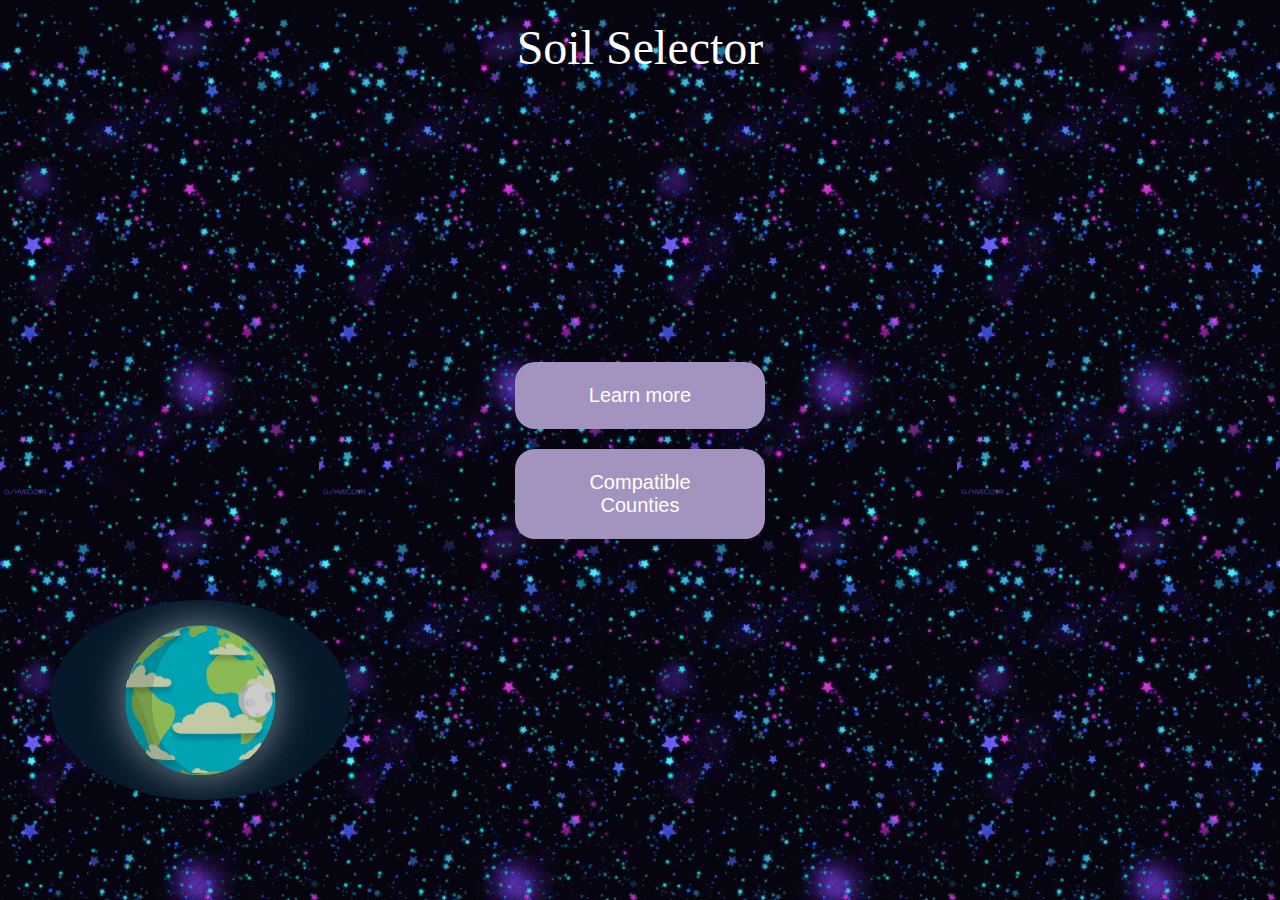
<file: index.html>
<!DOCTYPE html>
<html lang="en">
<head>
    <meta charset="UTF-8">
    <meta name="viewport" content="width=device-width, initial-scale=1.0">
    <title>Space Scene</title>
    <link rel="stylesheet" href="style.css">
</head>
<body>
    <div class="space-header">
        <span class="title-button">Soil Selector</span>
    </div>
    <div class="space">
        <div class="stars"></div>
        <img src="rotating_earth.gif" alt="Earth" class="earth">
        <a href="info.html" class="button-link">
            <button class="space-button">Learn more</button>
        </a>
        <a href="counties.html" class="button-link">
            <button class="space-button-two">Compatible Counties</button>
        </a>
    </div>
</body>
</html>
</file>
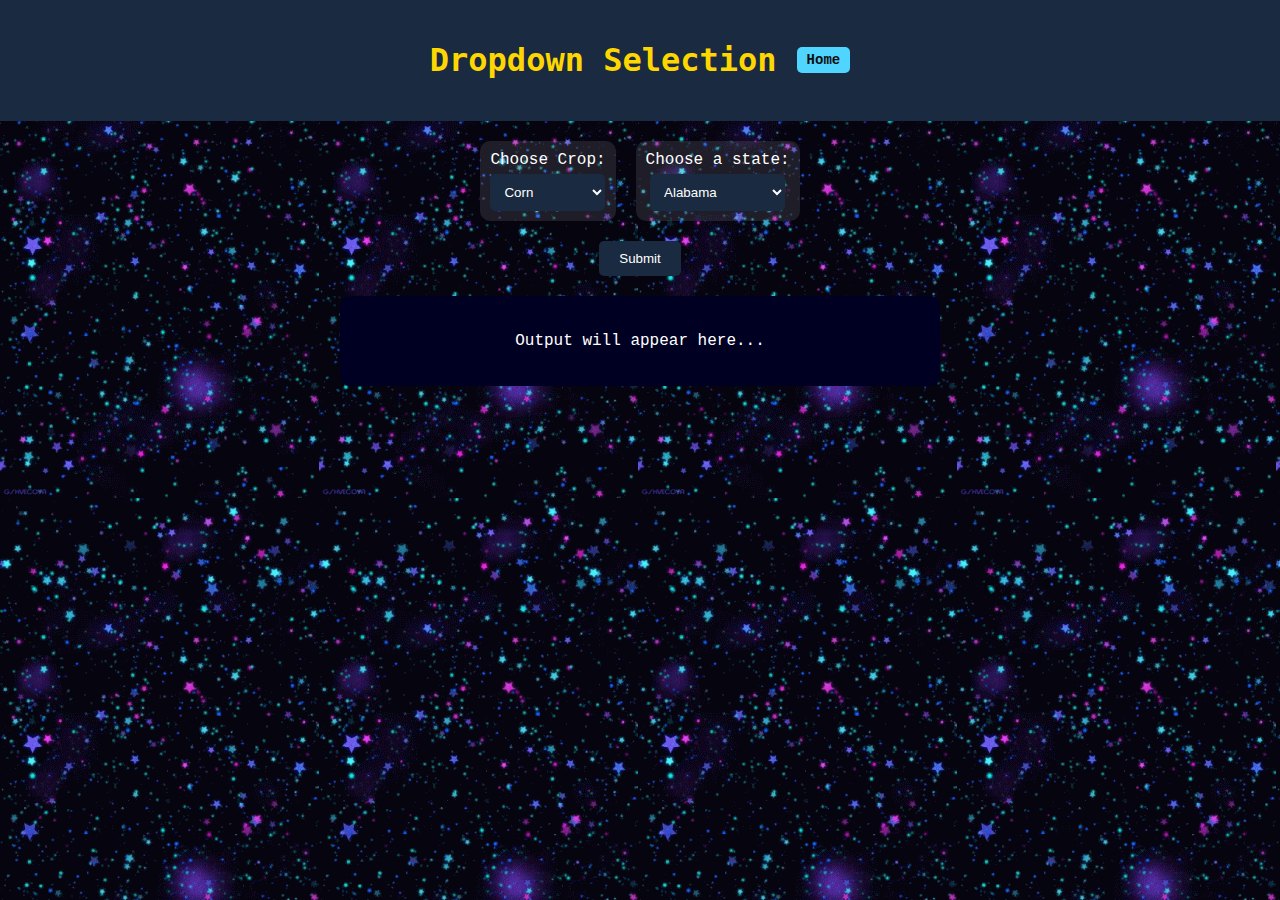
<file: counties.html>
<!DOCTYPE html>
<html lang="en">
<head>
    <meta charset="UTF-8">
    <title>Dropdown Boxes with Submit Button</title>
    <link rel="stylesheet" href="counties.css">
</head>
<body>
    <header>
        <div class="header-content">
            <h1>Dropdown Selection</h1>
            <a href="index.html" id="homeButton">Home</a>
        </div>
    </header>
    <main>
        <form id="selectionForm">
            <div class="input-container">
                <section>
                    <label for="dropdown1">Choose Crop:</label>
                    <select id="dropdown1" name="dropdown1">
                        <option value="Corn">Corn</option>
                        <option value="Potatoes">Potatoes</option>
                        <option value="Wheat">Wheat</option>
                        <option value="Strawberries">Strawberries</option>
                        <option value="Tomatoes">Tomatoes</option>
                        <option value="Cucumbers">Cucumbers</option>
                        <option value="Onions">Onions</option>
                    </select>
                </section>
                <section>
                    <label for="dropdown2">Choose a state:</label>
                    <select id="dropdown2" name="dropdown2">
                        <option value="Alabama">Alabama</option>
                        <option value="Alaska">Alaska</option>
                        <option value="Arizona">Arizona</option>
                        <option value="Arkansas">Arkansas</option>
                        <option value="California">California</option>
                        <option value="Colorado">Colorado</option>
                        <option value="Connecticut">Connecticut</option>
                        <option value="Delaware">Delaware</option>
                        <option value="Florida">Florida</option>
                        <option value="Georgia">Georgia</option>
                        <option value="Hawaii">Hawaii</option>
                        <option value="Idaho">Idaho</option>
                        <option value="Illinois">Illinois</option>
                        <option value="Indiana">Indiana</option>
                        <option value="Iowa">Iowa</option>
                        <option value="Kansas">Kansas</option>
                        <option value="Kentucky">Kentucky</option>
                        <option value="Louisiana">Louisiana</option>
                        <option value="Maine">Maine</option>
                        <option value="Maryland">Maryland</option>
                        <option value="Massachusetts">Massachusetts</option>
                        <option value="Michigan">Michigan</option>
                        <option value="Minnesota">Minnesota</option>
                        <option value="Mississippi">Mississippi</option>
                        <option value="Missouri">Missouri</option>
                        <option value="Montana">Montana</option>
                        <option value="Nebraska">Nebraska</option>
                        <option value="Nevada">Nevada</option>
                        <option value="New Hampshire">New Hampshire</option>
                        <option value="New Jersey">New Jersey</option>
                        <option value="New Mexico">New Mexico</option>
                        <option value="New York">New York</option>
                        <option value="North Carolina">North Carolina</option>
                        <option value="North Dakota">North Dakota</option>
                        <option value="Ohio">Ohio</option>
                        <option value="Oklahoma">Oklahoma</option>
                        <option value="Oregon">Oregon</option>
                        <option value="Pennsylvania">Pennsylvania</option>
                        <option value="Rhode Island">Rhode Island</option>
                        <option value="South Carolina">South Carolina</option>
                        <option value="South Dakota">South Dakota</option>
                        <option value="Tennessee">Tennessee</option>
                        <option value="Texas">Texas</option>
                        <option value="Utah">Utah</option>
                        <option value="Vermont">Vermont</option>
                        <option value="Virginia">Virginia</option>
                        <option value="Washington">Washington</option>
                        <option value="West Virginia">West Virginia</option>
                        <option value="Wisconsin">Wisconsin</option>
                        <option value="Wyoming">Wyoming</option>
                    </select>
                </section>
            </div>
            <div class="submit-container">
                <button type="submit" id="submitButton">Submit</button>
            </div>
        </form>
        <div class="output-container">
            <p id="output">Output will appear here...</p>
        </div>
    </main>
    <script>
        document.getElementById("selectionForm").addEventListener("submit",async function(event) {
            event.preventDefault(); // Prevent the form from submitting normally

            // Retrieve the selected values from the dropdowns
            var crop = document.getElementById("dropdown1").value;
            var state = document.getElementById("dropdown2").value;
            

            // Store the values in variables
            console.log("Selected Crop:", crop);
            console.log("Selected State:", state);

             // Prepare the data to be sent
            const data = { crop: crop, state: state };

            // Send the data to the server using fetch
            try {
                const response = await fetch('http://localhost:5000/process_selection', {
                    method: 'POST',
                    headers: {
                        'Content-Type': 'application/json',
                    },
                    body: JSON.stringify(data),
                });
                if (response.ok) {
                    var count = 1;
                    const jsonResponse = await response.json();
                    const obj = JSON.parse(JSON.stringify(jsonResponse));
                    const formattedString = `Top Counties for ${crop} in ${state}:\n ${obj["Top Counties"].map(county => `${count++}. ${county}\n`).join('')}`;
                    document.getElementById("output").innerText = formattedString;
                } else {
                    // Handle HTTP error response
                    console.error('HTTP Error:', response.statusText);
                    document.getElementById("output").innerText = "Failed to process.";
                }
            } catch (error) {
                console.error('Fetch Error:', error);
                document.getElementById("output").innerText = "Error during fetch.";
            }
        });
    </script>
</body>
</html>
</file>
<file: style.css>
body, html {
    margin: 0;
    padding: 0;
    height: 100%;
    overflow: hidden;
}



.space {
    background-color: #0a0f32; /* Purplish background */
    background-image: url('moving_stars_background.gif'); /* Moving stars GIF */
    overflow: hidden;
    position: relative;
    width: 100%;
    height: 100%;
    display: flex;
    flex-direction: column;
    align-items: center;
    justify-content: center;
}

.button-link {
    text-decoration: none; /* Removes underline from links */
    color: inherit; /* Inherits text color from parent elements */
}

.earth {
    position: absolute;
    bottom: 100px; /* Move it upwards by increasing the bottom value */
    left: 50px; /* Move it to the right by increasing the left value */
    width: 300px; /* Make the image bigger */
    height: auto;
    border-radius: 50%; /* Keeps the corners circular */
}


.space-header {
    width: 100%;
    text-align: center;
    position: absolute;
    top: 0;
    left: 0;
    z-index: 2;
}

.title-button {
    display: inline-block; /* Allows the use of padding and margin */
    font-size: 48px;
    background-color: transparent;
    color: white;
    padding: 20px 0;
    margin: 0 auto;
    cursor: default;
}


.space-button, .space-button-two, .space-button-three {
    background-color: #a394bf; /*Light purple background*/
    color: white;
    width: 250px;
    border: 2px solid transparent; /* Transparent border by default */
    padding: 20px 40px; /* Adjust padding for desired size */
    font-size: 20px; /* Adjust font size for better readability */
    cursor: pointer;
    transition: border-color 0.3s; /* Smooth transition for hover effect */
    border-radius: 20px; /* Rounded corners */
    margin: 10px 0; /* Space between buttons vertically */
}


.space-button:hover, .space-button-two:hover {
    border-color: white; /* White border on hover */
}
</file>
<file: counties.css>
body {
    font-family: 'Courier New', Courier, monospace;
    background-color: #000022;
    color: #FFFFFF;
    margin: 0;
    padding: 0;
    transition: all 0.5s ease;
    background-image: url('moving_stars_background.gif'); /* Replace with the actual path to your image */

}

header {
    background-color: #1a2a40;
    padding: 20px;
    text-align: center;
    margin-bottom: 0;
}

.header-content {
    display: flex;
    justify-content: center;
    align-items: center;
}

#homeButton {
    margin-left: 20px;
    padding: 5px 10px;
    font-size: 14px;
    background-color: #4FD5FF;
    color: #0e0e0e; /* Yellow text color */
    font-weight: bold; /* Thicker font */
    border: none;
    border-radius: 5px;
    text-decoration: none;
    display: inline-block;
    text-align: center;
}

#homeButton:hover {
    background-color: #FFD700;
    color: #000022;
}

main {
    padding: 20px;
    display: flex;
    flex-direction: column;
    align-items: center;
}

.input-container {
    display: flex;
    justify-content: center;
    gap: 20px;
    margin-bottom: 20px;
}

section {
    background-color: rgba(255, 255, 255, 0.1);
    padding: 10px;
    border-radius: 10px;
    display: flex;
    flex-direction: column;
    align-items: center;
}

input, select {
    color: #FFFFFF;
    background-color: #1a2a40;
    border: none;
    padding: 10px;
    border-radius: 5px;
    margin-top: 5px;
}

.submit-container {
    display: flex;
    justify-content: center;
}

button {
    color: #FFFFFF;
    background-color: #1a2a40;
    border: none;
    padding: 10px 20px;
    border-radius: 5px;
    cursor: pointer;
    transition: background-color 0.3s ease;
}

button:hover {
    background-color: #14233c;
}


h1, h2 {
    font-family: 'Lucida Console', 'Lucida Sans Typewriter', monospace;
    color: #FFD700;
}


.output-container {
    margin-top: 20px;
    background-color: #000022; /* Dark blue background color */
    color: #FFFFFF; /* White text color for contrast */
    padding: 20px;
    border-radius: 10px; /* Rounded corners */
    width: 80%; /* Adjust the width as needed */
    max-width: 600px; /* Adjust max width as needed for responsiveness */
    text-align: center; /* Center the text inside the container */
    display: flex;
    justify-content: center;
    align-items: center;
    flex-direction: column;
    box-sizing: border-box; /* Ensures padding does not add to the set width */
}

#output {
    word-wrap: break-word; /* Ensures the text fits within the container */
}
</file>
